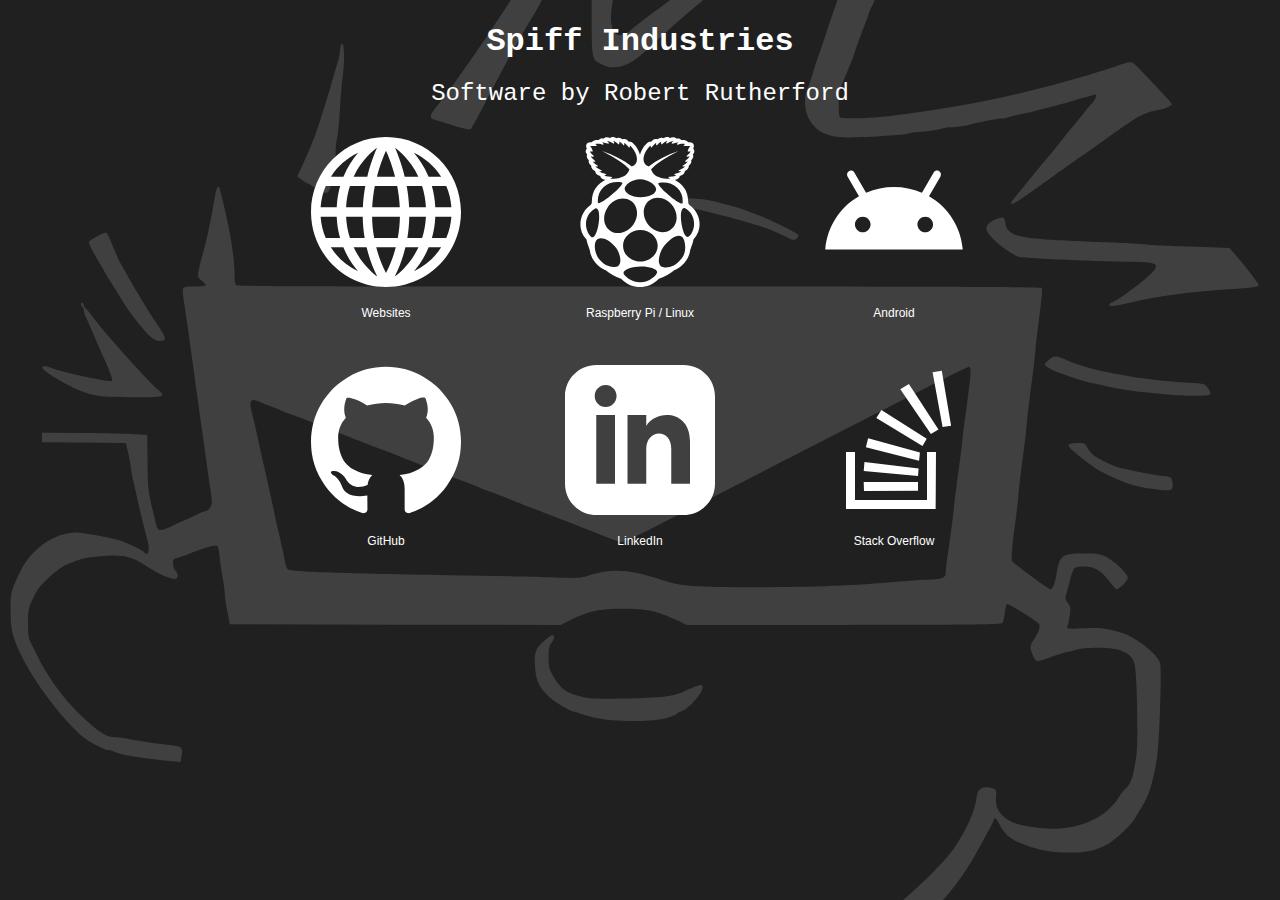
<file: index.html>
<!DOCTYPE html>
<html>
<head>
	<title>Spiff Industries</title>
	<link rel="stylesheet" href="main.css">
	<meta name="viewport" content="width=device-width, initial-scale=1">
	<link rel="apple-touch-icon" sizes="180x180" href="img/apple-touch-icon.png">
	<link rel="icon" type="image/png" sizes="32x32" href="img/favicon-32x32.png">
	<link rel="icon" type="image/png" sizes="16x16" href="img/favicon-16x16.png">
	<link rel="manifest" href="img/site.webmanifest">
</head>
<body>
	<div id="images">
		<h1>Spiff Industries</h1>
		<h2>Software by <a href="https://rbrutherford3.github.io/">Robert Rutherford</a></h2>
		<a href="sites.html"><img class="logo" src="img/www.svg" alt="Websites" /><figcaption>Websites</figcaption></a>
		<a href="rpi4.html"><img class="logo" src="img/raspberry.svg" alt="Raspberry Pi / Linux" /><figcaption>Raspberry Pi / Linux</figcaption></a>
		<a href="android.html"><img class="logo" src="img/android.svg" alt="Android Apps" /><figcaption>Android</figcaption></a>
		<a href="https://github.com/rbrutherford3/"><img class="logo flip" src="img/github.svg" alt="GitHub Repository" /><figcaption>GitHub</figcaption></a>
		<a href="https://www.linkedin.com/in/rbrutherford3/"><img class="logo flip" src="img/linkedin.svg" alt="LinkedIn" /><figcaption>LinkedIn</figcaption></a>
		<a href="https://stackoverflow.com/users/3130769/spiff"><img class="logo flip" src="img/stackoverflow.svg" alt="Stack Overflow" /><figcaption>Stack Overflow</figcaption></a>
	</div>
</body>
</file>
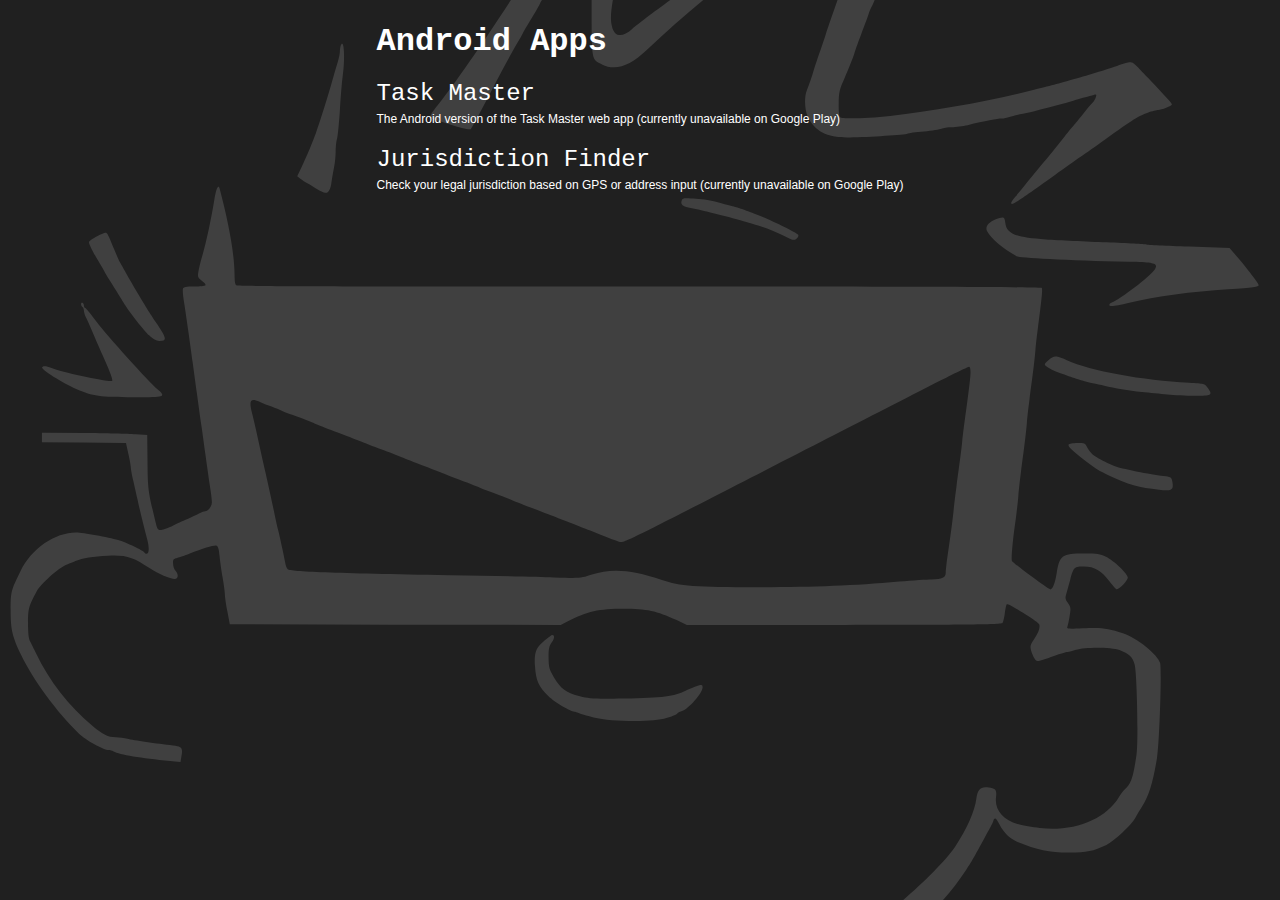
<file: android.html>
<!DOCTYPE html>
<head>
	<title>Android Apps | Spiff Industries</title>
	<link rel="stylesheet" href="main.css">
	<meta name="viewport" content="width=device-width, initial-scale=1">
	<link rel="apple-touch-icon" sizes="180x180" href="img/apple-touch-icon.png">
	<link rel="icon" type="image/png" sizes="32x32" href="img/favicon-32x32.png">
	<link rel="icon" type="image/png" sizes="16x16" href="img/favicon-16x16.png">
	<link rel="manifest" href="img/site.webmanifest">
</head>
<body>
	<div id="text">
		<h1>Android Apps</h1>
		<h2><a href="https://github.com/rbrutherford3/Task-Master-Android">Task Master</a></h2>
		<p>The Android version of the <a href="taskmaster/">Task Master web app </a> (currently unavailable on Google Play)</p>
		<h2><a href="https://github.com/rbrutherford3/Jurisdiction-Finder">Jurisdiction Finder</a></h2>
		<p>Check your legal jurisdiction based on GPS or address input (currently unavailable on Google Play)</p>
	</div>
</body>
</file>
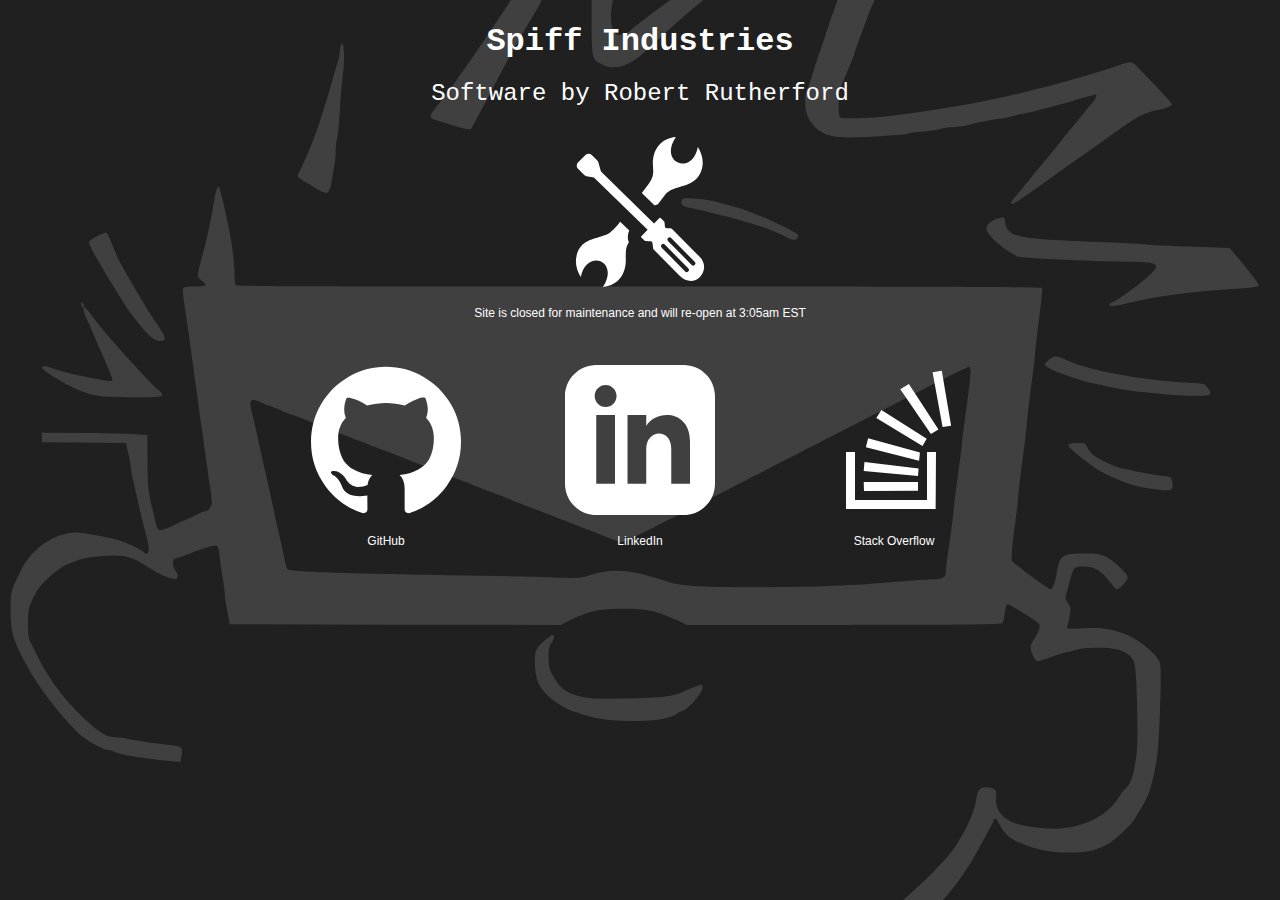
<file: maintenance.html>
<!DOCTYPE html>
<html>
<head>
	<title>Spiff Industries</title>
	<link rel="stylesheet" href="main.css">
	<meta name="viewport" content="width=device-width, initial-scale=1">
	<link rel="apple-touch-icon" sizes="180x180" href="img/apple-touch-icon.png">
	<link rel="icon" type="image/png" sizes="32x32" href="img/favicon-32x32.png">
	<link rel="icon" type="image/png" sizes="16x16" href="img/favicon-16x16.png">
	<link rel="manifest" href="img/site.webmanifest">
</head>
<body>
	<div id="images">
		<h1>Spiff Industries</h1>
		<h2>Software by <a href="https://rbrutherford3.github.io/">Robert Rutherford</a></h2>
		<img class="logo flip" src="img/maintenance.svg" alt="Maintenance" /><figcaption>Site is closed for maintenance and will re-open at 3:05am EST</figcaption>
		<a href="https://github.com/rbrutherford3/"><img class="logo flip" src="img/github.svg" alt="GitHub Repository" /><figcaption>GitHub</figcaption></a>
		<a href="https://www.linkedin.com/in/rbrutherford3/"><img class="logo flip" src="img/linkedin.svg" alt="LinkedIn" /><figcaption>LinkedIn</figcaption></a>
		<a href="https://stackoverflow.com/users/3130769/spiff"><img class="logo flip" src="img/stackoverflow.svg" alt="Stack Overflow" /><figcaption>Stack Overflow</figcaption></a>
	</div>
</body>
</file>
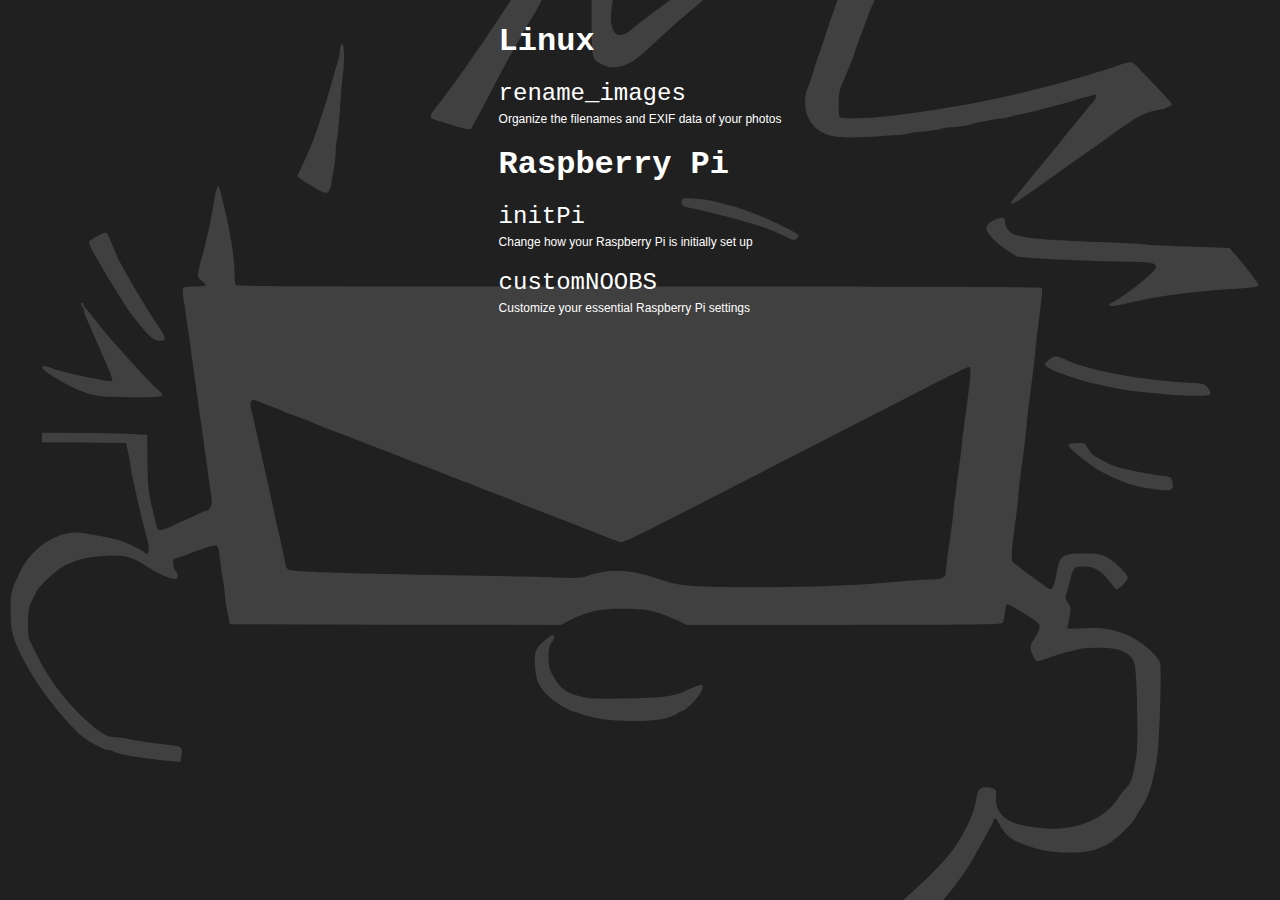
<file: rpi4.html>
<!DOCTYPE html>
<head>
	<title>Raspberry Pi Software | Spiff Industries</title>
	<link rel="stylesheet" href="main.css">
	<meta name="viewport" content="width=device-width, initial-scale=1">
	<link rel="apple-touch-icon" sizes="180x180" href="img/apple-touch-icon.png">
	<link rel="icon" type="image/png" sizes="32x32" href="img/favicon-32x32.png">
	<link rel="icon" type="image/png" sizes="16x16" href="img/favicon-16x16.png">
	<link rel="manifest" href="img/site.webmanifest">
</head>
<body>
	<div id="text">
		<h1>Linux</h1>
		<h2><a href="https://github.com/rbrutherford3/rename_images">rename_images</a></h2>
		<p>Organize the filenames and EXIF data of your photos</p>
		<h1><a href="https://www.raspberrypi.org/">Raspberry Pi</a></h1>
		<h2><a href="https://github.com/rbrutherford3/initpi">initPi</a></h2>
		<p>Change how your Raspberry Pi is initially set up</p>
		<h2><a href="https://github.com/rbrutherford3/customNOOBS">customNOOBS</a></h2>
		<p>Customize your essential Raspberry Pi settings</p>
	</div>
</body>
</file>
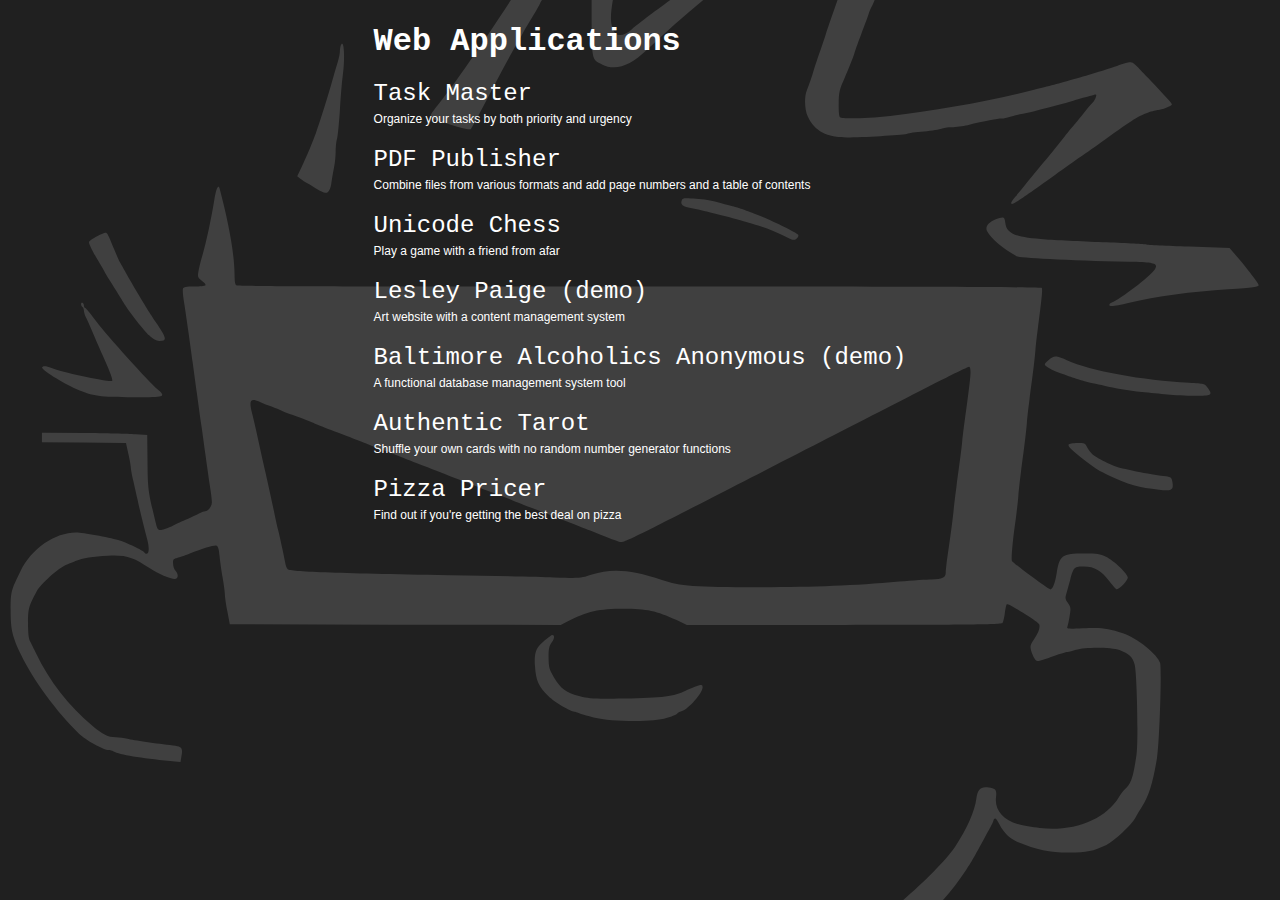
<file: sites.html>
<!DOCTYPE html>
<head>
	<title>Web Applications | Spiff Industries</title>
	<link rel="stylesheet" href="main.css">
	<meta name="viewport" content="width=device-width, initial-scale=1">
	<link rel="apple-touch-icon" sizes="180x180" href="img/apple-touch-icon.png">
	<link rel="icon" type="image/png" sizes="32x32" href="img/favicon-32x32.png">
	<link rel="icon" type="image/png" sizes="16x16" href="img/favicon-16x16.png">
	<link rel="manifest" href="img/site.webmanifest">
</head>
<body>
	<div id="text">
		<h1>Web Applications</h1>
		<h2><a href="taskmaster/">Task Master</a></h2>
		<p>Organize your tasks by both priority and urgency</p>
		<h2><a href="pdfpublisher/">PDF Publisher</a></h2>
		<p>Combine files from various formats and add page numbers and a table of contents</p>
		<h2><a href="chess/">Unicode Chess</a></h2>
		<p>Play a game with a friend from afar</a> 
		<h2><a href="lesley/">Lesley Paige (demo)</a></h2>
		<p>Art website with a content management system</p>
		<h2><a href="baltaa/">Baltimore Alcoholics Anonymous (demo)</a></h2>
		<p>A functional database management system tool</p>
		<h2><a href="authentictarot/">Authentic Tarot</a></h2>
		<p>Shuffle your own cards with no random number generator functions</p>
		<h2><a href="pizzapricer/">Pizza Pricer</a></h2>
		<p>Find out if you're getting the best deal on pizza</p>
	</div>
</body>
</file>
<file: main.css>
body {
	background-color: #202020;
	background-image: url("img/spiff.svg");
	color: white;
	background-repeat: no-repeat;
	background-attachment: fixed;
	background-position: center;
	background-blend-mode: overlay;
	background-size: cover;
	padding: 5px;
}
.logo {
	width: 150px;
	max-width: 150px;
	max-height: 150px;
	margin: 25px 50px 10px;
}
.flip {
	filter: invert(1);
}
h1 {
	font: bold 2em Courier New, monospace;
	margin-top: 10px;
	margin-bottom: 20px;
}
h2 {
	font: 1.5em Courier New, monospace;
	margin-top: 5px;
	margin-bottom: 5px;
}
h3, figcaption, p {
	font: .75em Verdana, sans-serif;
	margin-top: 5px;
	margin-bottom: 20px;
}
a {
	display: inline-block;
	text-decoration: none;
	color: white;
}
a:hover {
	text-decoration: underline;
}
#images {
	max-width: 800px;
	width: fit-content;
	margin: 0 auto;
	text-align: center;
}
#text {
	max-width: 600px;
	width: fit-content;
	margin: 0 auto;
}
</file>
